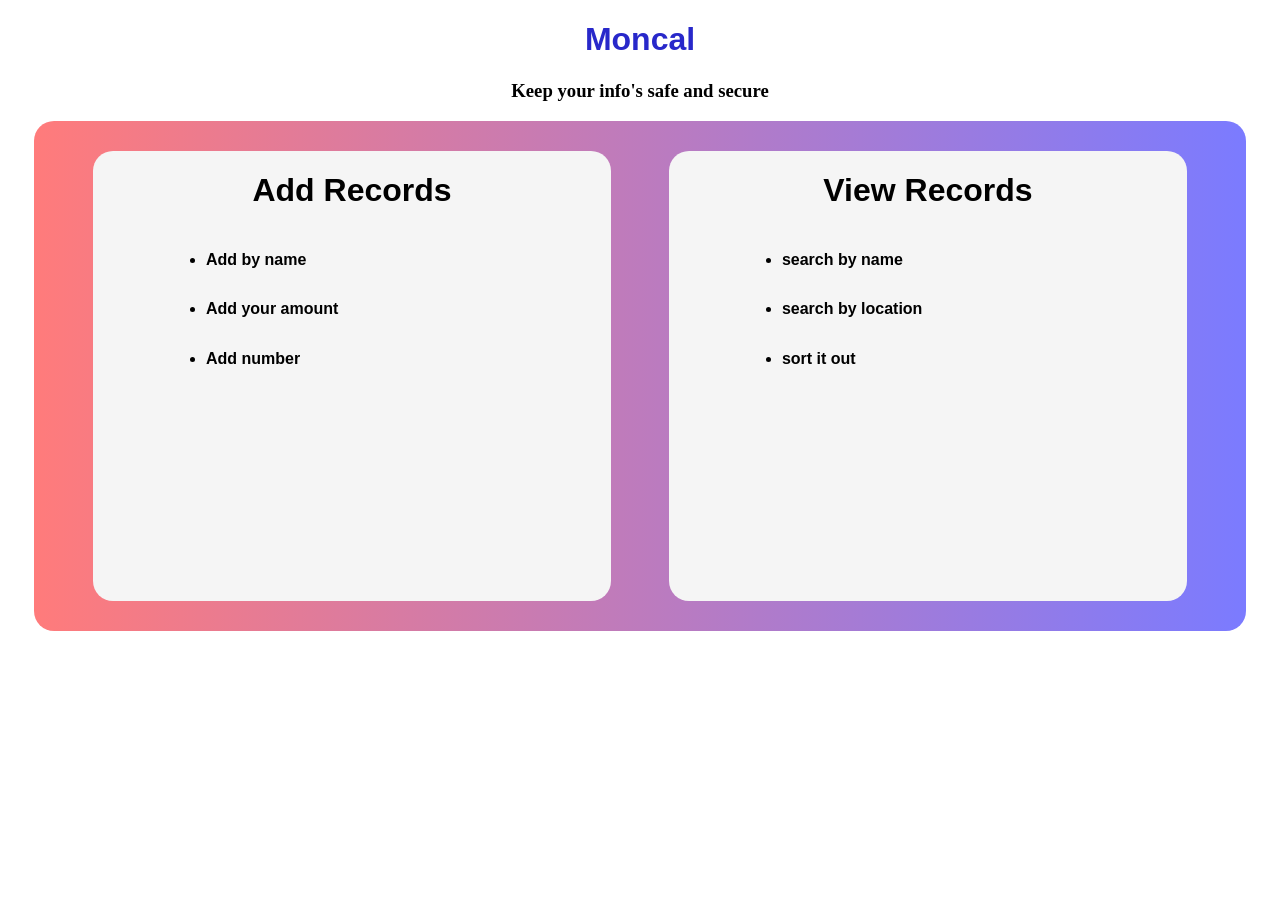
<file: index.html>
<!DOCTYPE html>
<html lang="en">

<head>
    <meta charet="UTF-8">
    <meta name="viewport" content="width=device-width, initial-scale=1.0">
    <title>MONCAL</title>
    <link rel="stylesheet" href="style.css">
   
</head>

<body>
    <H1 style="color: rgb(40, 40, 202);"> Moncal</H1>
    <h3>Keep your info's safe and secure</h3>
    <div class="coin">
        <a href="one.html">
            <div class="box1">
                <h1 >Add Records</h1>
<ul><li>Add by name</li>
<li>Add your amount</li>
<li>Add number</li></ul>
            </div>
        </a>
        <a href="two.html" >
            <div class="box2">
                <h1 >View Records</h1>
                <ul><li>search by name</li>
                <li>search by location </li>
                <li>sort it out</li>
            </ul>

            </div>
        </a>
    </div>

</body>

</html>
</file>
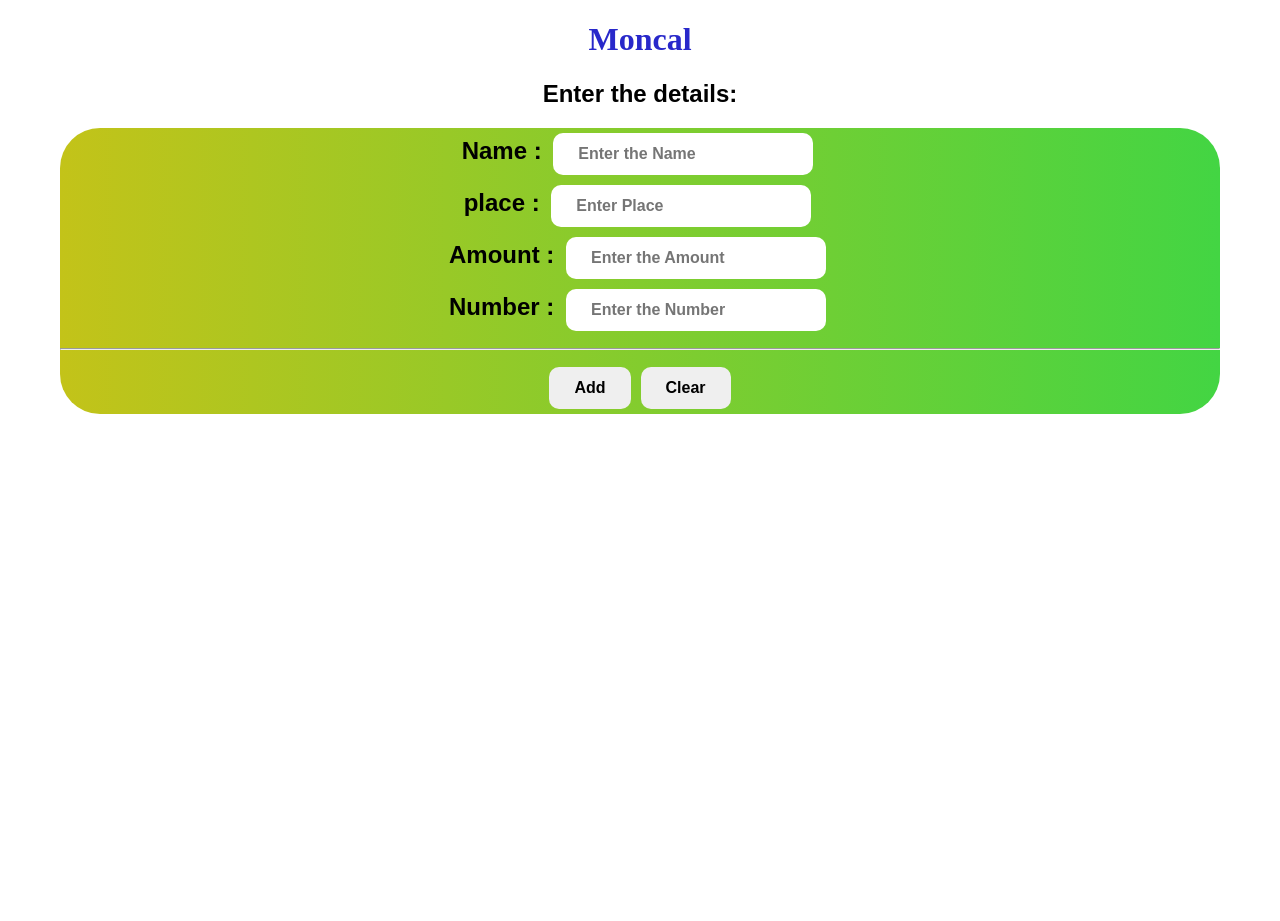
<file: one.html>
<!DOCTYPE html>
<html lang="en">

<head>
  <meta charset="UTF-8">
  <meta name="viewport" content="width=device-width, initial-scale=1.0">
  <title>Add Records</title>
  <link rel="stylesheet" href="onesty.css">
</head>

<body>
  <H1 style="color: rgb(40, 40, 202);"> Moncal</H1>
  <h2>Enter the details:</h2>
  <div class="main">
    <h2>Name : <input type="text" placeholder="Enter the Name"><br>
       place : <input type="text" placeholder="Enter Place"> <br>
      Amount : <input type="number" placeholder="Enter the Amount"> <br>
      Number : <input type="number" placeholder="Enter the Number"> 
      <hr>
      <button>Add</button><button>Clear</button>
    </h2>
  </div>
</body>

</html>
</file>
<file: style.css>
html,body {
    height: 100%;
    padding: 0%;
    margin: 0%;}
h1,h3 {
    text-align: center;}
h1 {
    font-family: "Montserrat", sans-serif;
    font-weight: 800}
.coin {
    display: flex;
    
    height: 50%;
    width: 90%;
    margin: auto;
    background: linear-gradient(to right, #ff7b7b, #7b7bff);
    border-radius: 20px;
    padding: 30px;
}
.box1,.box2 {
    width: 90%;
    height: 100%;
    background:whitesmoke;
    border-radius: 20px;
}
a {
    flex: 1;
    display: flex;
    justify-content: center;
    text-decoration: none;
    color: black;
}
.box1:hover {
    background: linear-gradient();
    transition: 0.7s;
    transform: translateY(-10px);
     background-color: rgba(68, 251, 74, 0.893);
    color: white;
}
.box2:hover {
    transition: 0.7s;
    transform: translateY(-10px);
    background-color: rgba(68, 251, 74, 0.893);
    color: white;
}
ul,li{
    font-family: 'Gill Sans', 'Gill Sans MT', Calibri, 'Trebuchet MS', sans-serif;
font-weight: bold;
margin: 8%;
 
}
</file>
<file: onesty.css>
html,
body {
    height: 100%;
    padding: 0%;
    margin: 0%;
}

h1 {
    text-align: center;
    font-family: Cambria, Cochin, Georgia, Times, 'Times New Roman', serif;
}

h2 {
    text-align: center;
    font-family: 'Trebuchet MS', 'Lucida Sans Unicode', 'Lucida Grande', 'Lucida Sans', Arial, sans-serif;
}

div {
    background: linear-gradient(to right, rgb(195, 195, 25), rgb(67, 213, 67));
}

div {
    border-radius: 40px;
    margin: 0px 60px 0px 60px;
}

button,
input {
    padding: 12px 25px;
    margin: 5px;
    border: none;
    border-radius: 10px;
    font-size: 16px;
    font-weight: bold;
    cursor: pointer;
   
}

button:hover {
    transform: scale(1.05);
     transition: 0.3s;
}
</file>
